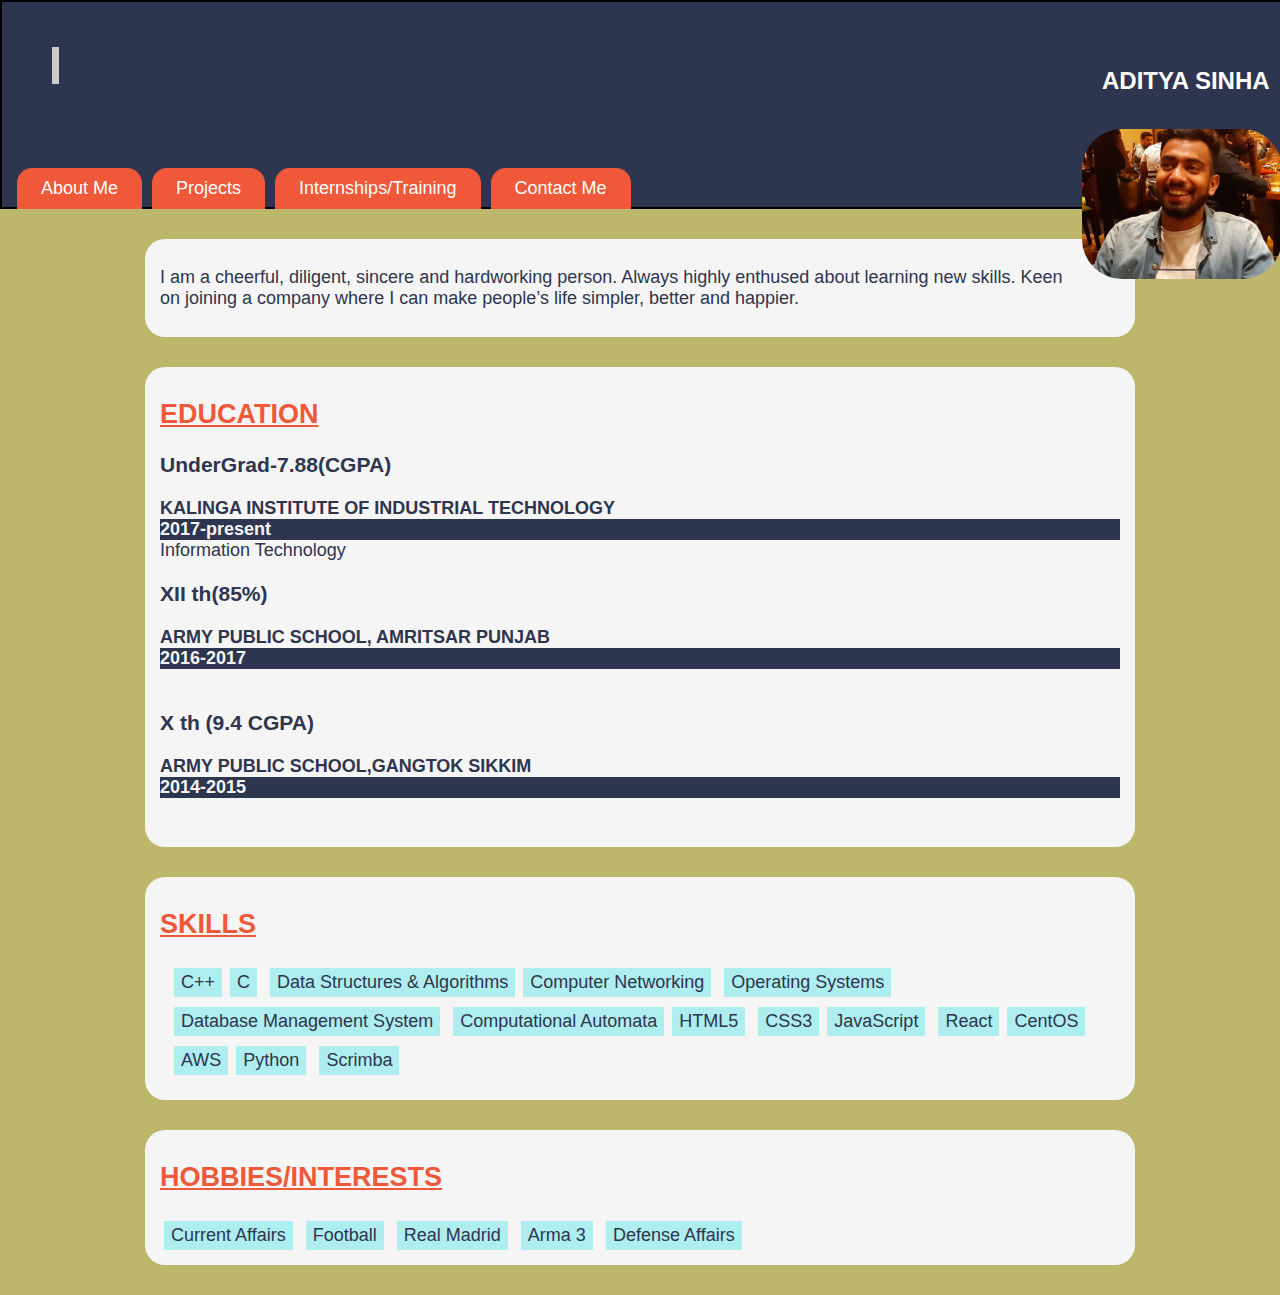
<file: index.html>
<!DOCTYPE html>
<html>
        <head>
            <title>About</title>
            <link href="https://fonts.googleapis.com/css?family=Lato:400,900&display=swap" rel="fonts">
            <meta name="viewport" content="width=device-width, initial-scale=1.0">
            <link rel="stylesheet" href="css/style.css">
        </head>
        <body class="class-for-index">
            <header>
                <p class="coding"><span class="typed-text"></span><span class="cursor">&nbsp;</span></p>
                <p id="name">ADITYA SINHA</p>
                <img align="right" src="img/resumepic.jpeg" rel="personal pic">
                <div class="selectors">
                    <a class="btn btn1" href="#">About Me</a>
                    <a class="btn btn2" href="projects.html">Projects</a>
                    <a class="btn btn3" href="intern.html">Internships/Training</a>
                    <a class="btn btn4" href="contact.html">Contact Me</a>
                </div>
            </header>
            <main>
            <section class="section-one">
                <div class="container one">
               <!-- Discription --->
               <p>
                I am a cheerful, diligent, sincere and hardworking person. Always highly enthused about learning new skills. Keen on joining a company where I can make people’s life simpler, better and happier.</p>
                         </div>
            </section>
            <section class="section-two">
                <div class="container two">
               <!-- education -->
               
               <h2>EDUCATION</h2>
               <div class="part">
               <h3>UnderGrad-7.88(CGPA)</h3>
               <p><B>KALINGA INSTITUTE OF INDUSTRIAL TECHNOLOGY</B><span class="period">2017-present</span>
                          Information Technology
            </p></div>
            
            <div class="part">
                <h3>XII th(85%)</h3>
                <p><B>ARMY PUBLIC SCHOOL, AMRITSAR PUNJAB</B> <span class="period">2016-2017</span></br>
             </p></div>
             <div class="part">
                <h3>X th (9.4 CGPA)</h3>
                <p><B>ARMY PUBLIC SCHOOL,GANGTOK SIKKIM</B> <span class="period">2014-2015</span></br>
             </p></div>
             </div>
            </section>
            <section class="section-three">
                <div class="container three">
             <!-- skills -->
             <h2>SKILLS</h2>   
             <div class="part2">
                <a  class="grid">C++</a><a  class="grid">C</a>
                <a  class="grid">Data Structures & Algorithms</a><a  class="grid">Computer Networking</a>
                <a  class="grid">Operating Systems</a><a  class="grid">Database Management System</a>
                <a  class="grid">Computational Automata</a><a  class="grid">HTML5</a>
                <a  class="grid">CSS3</a><a  class="grid">JavaScript</a>
                <a  class="grid">React</a><a  class="grid">CentOS</a>
                <a  class="grid">AWS</a><a  class="grid">Python</a>
                <a  class="grid">Scrimba</a>
             </div>
            </div>
            </section>
            <section class="section-four">
                <div class="container four">
                    <h2>HOBBIES/INTERESTS</h2>
                    <div class="part">
                    <a class="hobbies">Current Affairs</a>
                    <a class="hobbies">Football</a>
                    <a class="hobbies">Real Madrid</a>
                    <a class="hobbies">Arma 3</a>
                    <a class="hobbies">Defense Affairs</a>
                </div>
            
<!-- hobbies-->
            </div>
            </section>
            
            
        </main>
        
            <script src="index.js"></script>
        </body>
    </html>
</file>
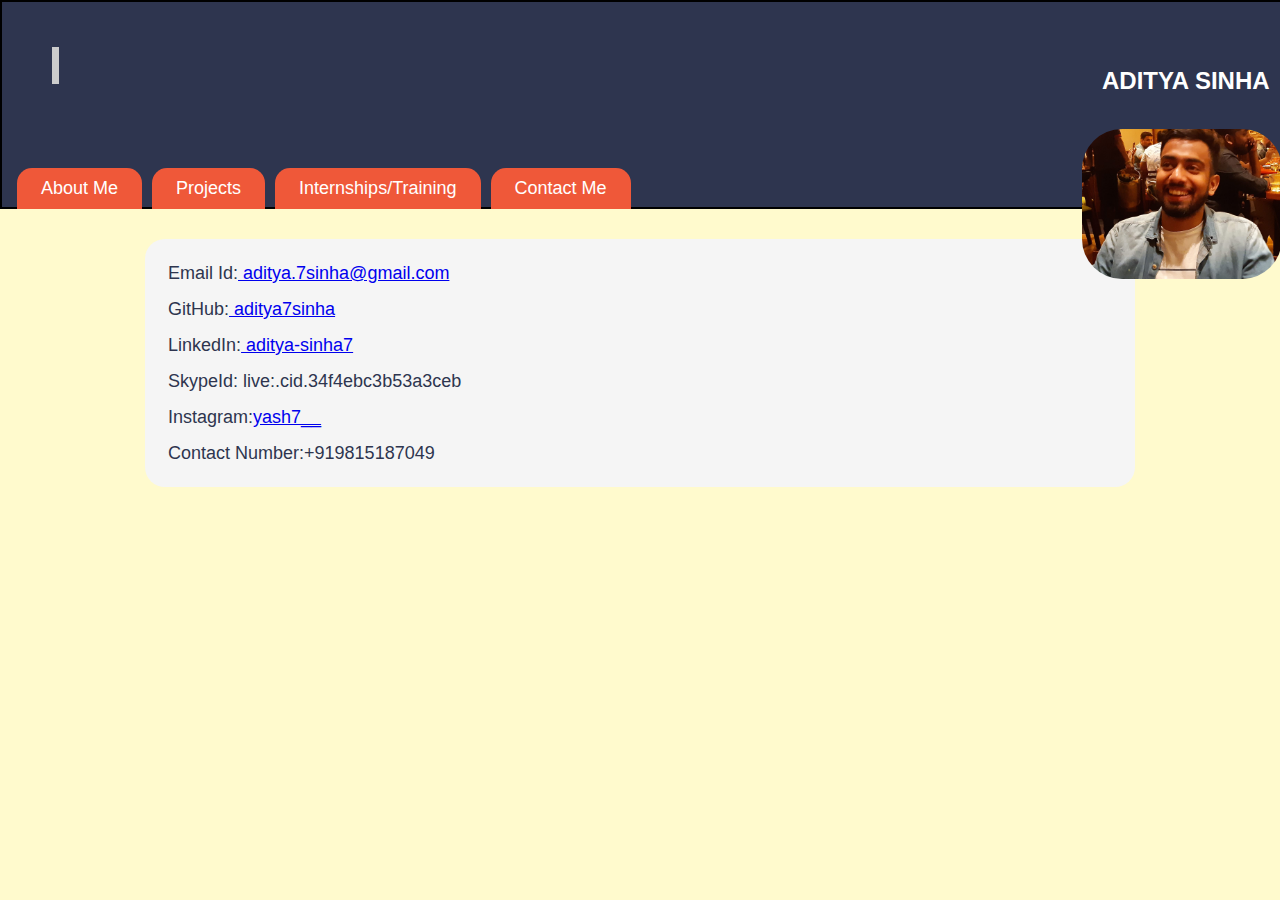
<file: contact.html>
<!DOCTYPE html>
<html>
        <head>
            <title>Contact Me</title>
            <link href="https://fonts.googleapis.com/css?family=Lato:400,900&display=swap" rel="fonts">
            <link rel="stylesheet" href="css/style.css">
        </head>
        <body class="class-for-contact">
            <header>
                <p class="coding"><span class="typed-text"></span><span class="cursor">&nbsp;</span></p>
                <p id="name">ADITYA SINHA</p>
                <img align="right" src="img/resumepic.jpeg" rel="personal pic">
                <div class="selectors">
                    <a class="btn btn1" href="index.html">About Me</a>
                    <a class="btn btn2" href="projects.html">Projects</a>
                    <a class="btn btn3" href="intern.html">Internships/Training</a>
                    <a class="btn btn4" href="contact.html">Contact Me</a>
                </div>
            </header>
            <main>
            <div class="container two">
            <p class="contact">Email Id:<a href="aditya.7sinha@gmail.com"> aditya.7sinha@gmail.com</a></br>
            GitHub:<a href="https://github.com/aditya7sinha"> aditya7sinha</a></br>
            LinkedIn:<a href="https://www.linkedin.com/in/aditya-sinha7"> aditya-sinha7</a></br>
            SkypeId: live:.cid.34f4ebc3b53a3ceb</br>
            Instagram:<a href="https://www.instagram.com/yash7__">yash7__</a></br>
            Contact Number:+919815187049</br>
            </p>


            </div>
        </main>
     

            <script src="index.js"></script>
        </body>
    </html>
</file>
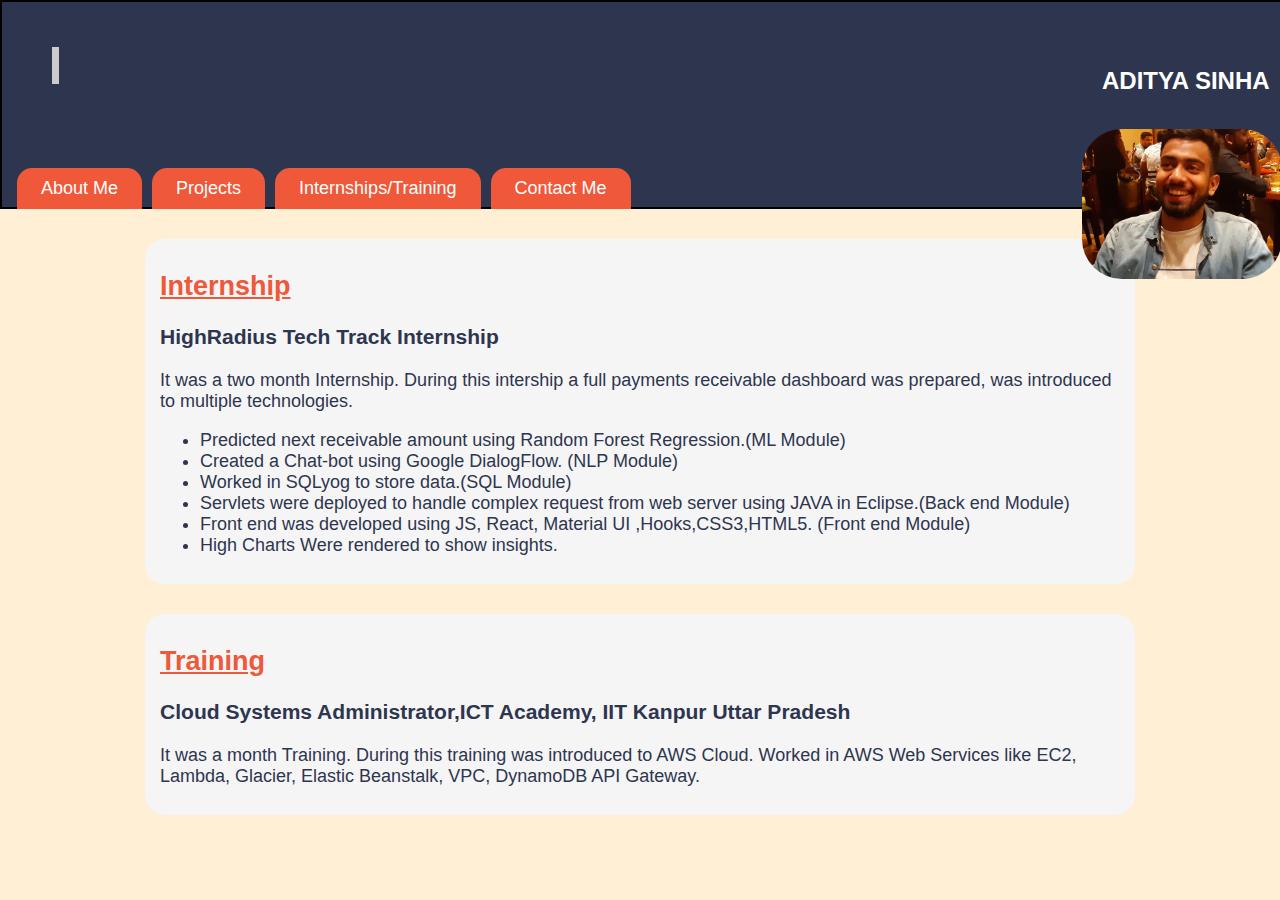
<file: intern.html>
<!DOCTYPE html>
<html>
        <head>
            <title>Internships/Training</title>
            <link href="https://fonts.googleapis.com/css?family=Lato:400,900&display=swap" rel="fonts">
            <link rel="stylesheet" href="css/style.css">
        </head>
        <body class="class-for-intern">
            <header>
                <p class="coding"><span class="typed-text"></span><span class="cursor">&nbsp;</span></p>
                <p id="name">ADITYA SINHA</p>
                <img align="right" src="img/resumepic.jpeg" rel="personal pic">
                <div class="selectors">
                    <a class="btn btn1" href="index.html">About Me</a>
                    <a class="btn btn2" href="projects.html">Projects</a>
                    <a class="btn btn3" href="intern.html">Internships/Training</a>
                    <a class="btn btn4" href="contact.html">Contact Me</a>
                </div>
            </header>
            <main>
                <div class="container two">
                    <!-- web dev  -->
                    <h2>Internship</h2>  
                    
                    <h3>HighRadius Tech Track Internship</h3>
                    <P>It was a two month Internship. During this intership a full payments receivable dashboard was prepared, was introduced to multiple technologies. 
                        <ul>
                            <li>Predicted next receivable amount using Random Forest Regression.(ML Module)</li>
                            <li>Created a Chat-bot using Google DialogFlow. (NLP Module)</li>
                            <li>Worked in SQLyog to store data.(SQL Module)</li>
                            <li>Servlets were deployed to handle complex request from web server using JAVA in Eclipse.(Back end Module)</li>
                            <li>Front end was developed using JS, React, Material UI ,Hooks,CSS3,HTML5. (Front end Module)</li>
                            <li>High Charts Were rendered to show insights. </li>
                        </ul>
                    </P>
                    
                </div>
                <div class="container three">
                    <!-- web dev  -->
                    <h2>Training</h2>  
                    
                    <h3>Cloud Systems Administrator,ICT Academy, IIT Kanpur Uttar Pradesh</h3>
                    <P>It was a month Training. During this training was introduced to AWS Cloud. Worked 
                        in AWS Web Services like EC2, Lambda, Glacier, Elastic Beanstalk, VPC, DynamoDB API Gateway.      
                    </P>
                </div>
        </main>
        
            <script src="index.js"></script>
        </body>
    </html>
</file>
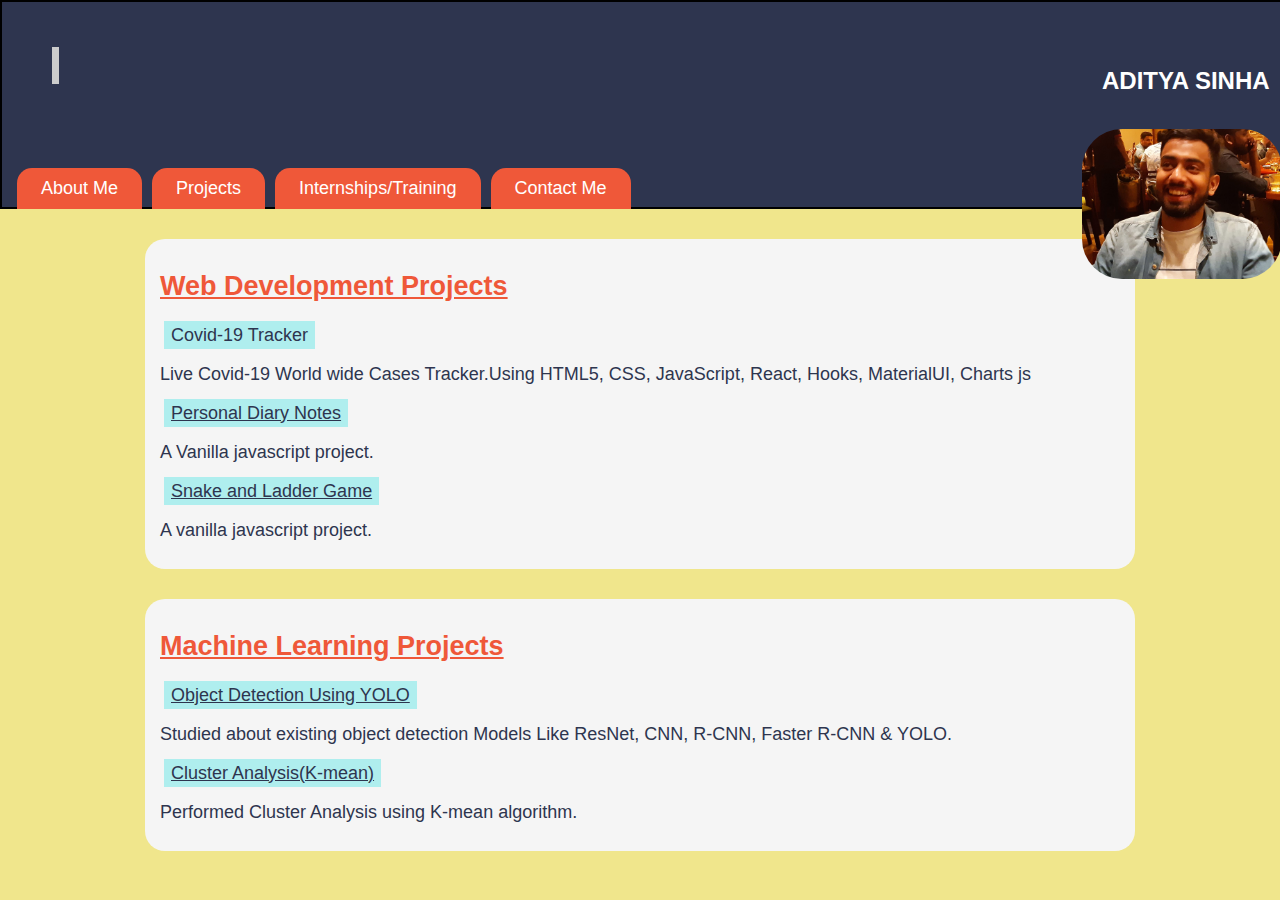
<file: projects.html>
<!DOCTYPE html>
<html>
        <head>
            <title>Projects</title>
            <link href="https://fonts.googleapis.com/css?family=Lato:400,900&display=swap" rel="fonts">
            <link rel="stylesheet" href="css/style.css">
        </head>
        <body class="class-for-projects">
            <header>
                <p class="coding"><span class="typed-text"></span><span class="cursor">&nbsp;</span></p>
                <p id="name">ADITYA SINHA</p>
                <img align="right" src="img/resumepic.jpeg" rel="personal pic">
                <div class="selectors">
                    <a class="btn btn1" href="index.html">About Me</a>
                    <a class="btn btn2" href="projects.html">Projects</a>
                    <a class="btn btn3" href="intern.html">Internships/Training</a>
                    <a class="btn btn4" href="contact.html">Contact Me</a>
                </div>
            </header>
            <main>
                <div class="container two">
                    <!-- web dev  -->
                    <h2>Web Development Projects</h2>  
                    
                    <a  class="grid2">Covid-19 Tracker</a>
                    <P>Live Covid-19 World wide Cases Tracker.Using HTML5, CSS, JavaScript, React, Hooks, MaterialUI, Charts js</P>
                    <a  class="grid2" href="https://aditya7sinha.github.io/Notesdiary/">Personal Diary Notes</a>
                    <p>A Vanilla javascript project. </p>
                    <a  class="grid2" href="https://aditya7sinha.github.io/SnakeandLadderGame/">Snake and Ladder Game </a>
                    <p>A vanilla javascript project.</p>
                    
                </div>
                <div class="container three">
                    <!-- skills -->
                                    <h2>Machine Learning Projects</h2>
                                    <a  class="grid2" href="Object Detection Final Report.docx">Object Detection Using YOLO</a>
                    <P>Studied about existing object detection Models Like ResNet, CNN, R-CNN, Faster R-CNN & YOLO.</P>
                    <a  class="grid2" href="Clustering Analysis(K mean).ipynb">Cluster Analysis(K-mean)</a>
                    <P>Performed Cluster Analysis using K-mean algorithm.</P>
                </div>           
        </main>
        
        <script src="index.js"></script>
        </body>
    </html>
</file>
<file: css/style.css>
body{
   
    margin: 0;
    padding:0;
    font-size: 18px;
    font-family: 'Lato', sans-serif;
    color: #2e354f;
}

.class-for-index{
    
    background:#BDB76B;
}
.class-for-projects{
    background: #F0E68C;
}
.class-for-intern{
    background: #FFEFD5;
}
.class-for-contact{
    background: #FFFACD;
}
header{
    width:100%;
    padding:5px 10px 0 10px;
    height:200px;
    background: #2e354f;
    min-width: 1300px;
    border:2px solid black;
    margin-bottom:0;
}
.btn{
padding:10px 24px;
margin:49px 5px 0px 5px; 
text-decoration: none;
background:  #ef5839;
color:white;
border-top-left-radius: 15px;
border-top-right-radius: 15px;
}


.btn1:hover {
    color: #2e354f;
    background: #BDB76B;
    transition: 0.8s;
}
.btn2:hover{
    color: #2e354f;
    background: #F0E68C;
    transition: 0.8s;
}
.btn3:hover{
    color: #2e354f;
    background: #FFEFD5;
    transition: 0.8s;
}
.btn4:hover{
    color: #2e354f;
    background: #FFFACD;
    transition: 0.8s;
}


.selectors{
    display: flex;

}
footer{
    background: #2e354f;
    width:100%;
    height:200px;
    position:relative;
    margin:40px 0;
    bottom:0;
}
img{  
    display: inline-block;
    margin-left:0px;
    margin-right:30px;
    width:200px;
    margin-top:10px;
    border-radius: 40px;
}

.period{
    display: inline-block;
    color:whitesmoke;
    font-weight:bold;
    display:block;
    background:#2e354f;
    

}

h2{
    color: #ef5839;
    text-decoration: underline;
}
.container{
    width:75%;
    border:2px solid purple;
    margin:30px auto;
    padding:10px 15px;
    font-size: 1em;
    
}
.part2{
        word-wrap:normal;
        margin:10px 10px;

}
.grid,.hobbies {
    display: inline-block;
    color: white;
    background:#e78609;
    margin:5px 4px;
    
    background: #AFEEEE;
    color: #2e354f;
    padding:4px 7px;
  }
  .grid:hover,.grid2:hover, .hobbies:hover{
      background:white;
  }

.one, .two, .three , .four {
    background:whitesmoke;
    border-radius: 20px;
    border:none;
    }
.grid2{
    color: white;
    background:#e78609;
    margin:5px 4px;
    
    background: #AFEEEE;
    color: #2e354f;
    padding:4px 7px;
}
.contact{
    margin:4px 5px;
    padding:2px 3px;
    line-height: 2;
}
.coding{
    position: absolute;
    color:white;
    margin:40px 40px;
    font-size: xx-large;
    font-weight:bold;
}
.cursor{
    display: inline-block;
    background-color: #ccc;
    width:7px;
    animation: blink 1s infinite;
}
@keyframes blink{
    0%{
        background-color:#ccc;
    }
    49%{
        background-color:#ccc;
    }
    50%{
        background-color: transparent;
    }
    99%{
        background-color: transparent;
    }
    100%{
        background-color:#ccc;
    }
}
#name{
    color:white;
    font-weight: bolder;
    display: inline-block;
    margin-left:1090px;
    margin-top:60px;
    margin-right:0; 
    font-size:x-large; 
}
</file>
